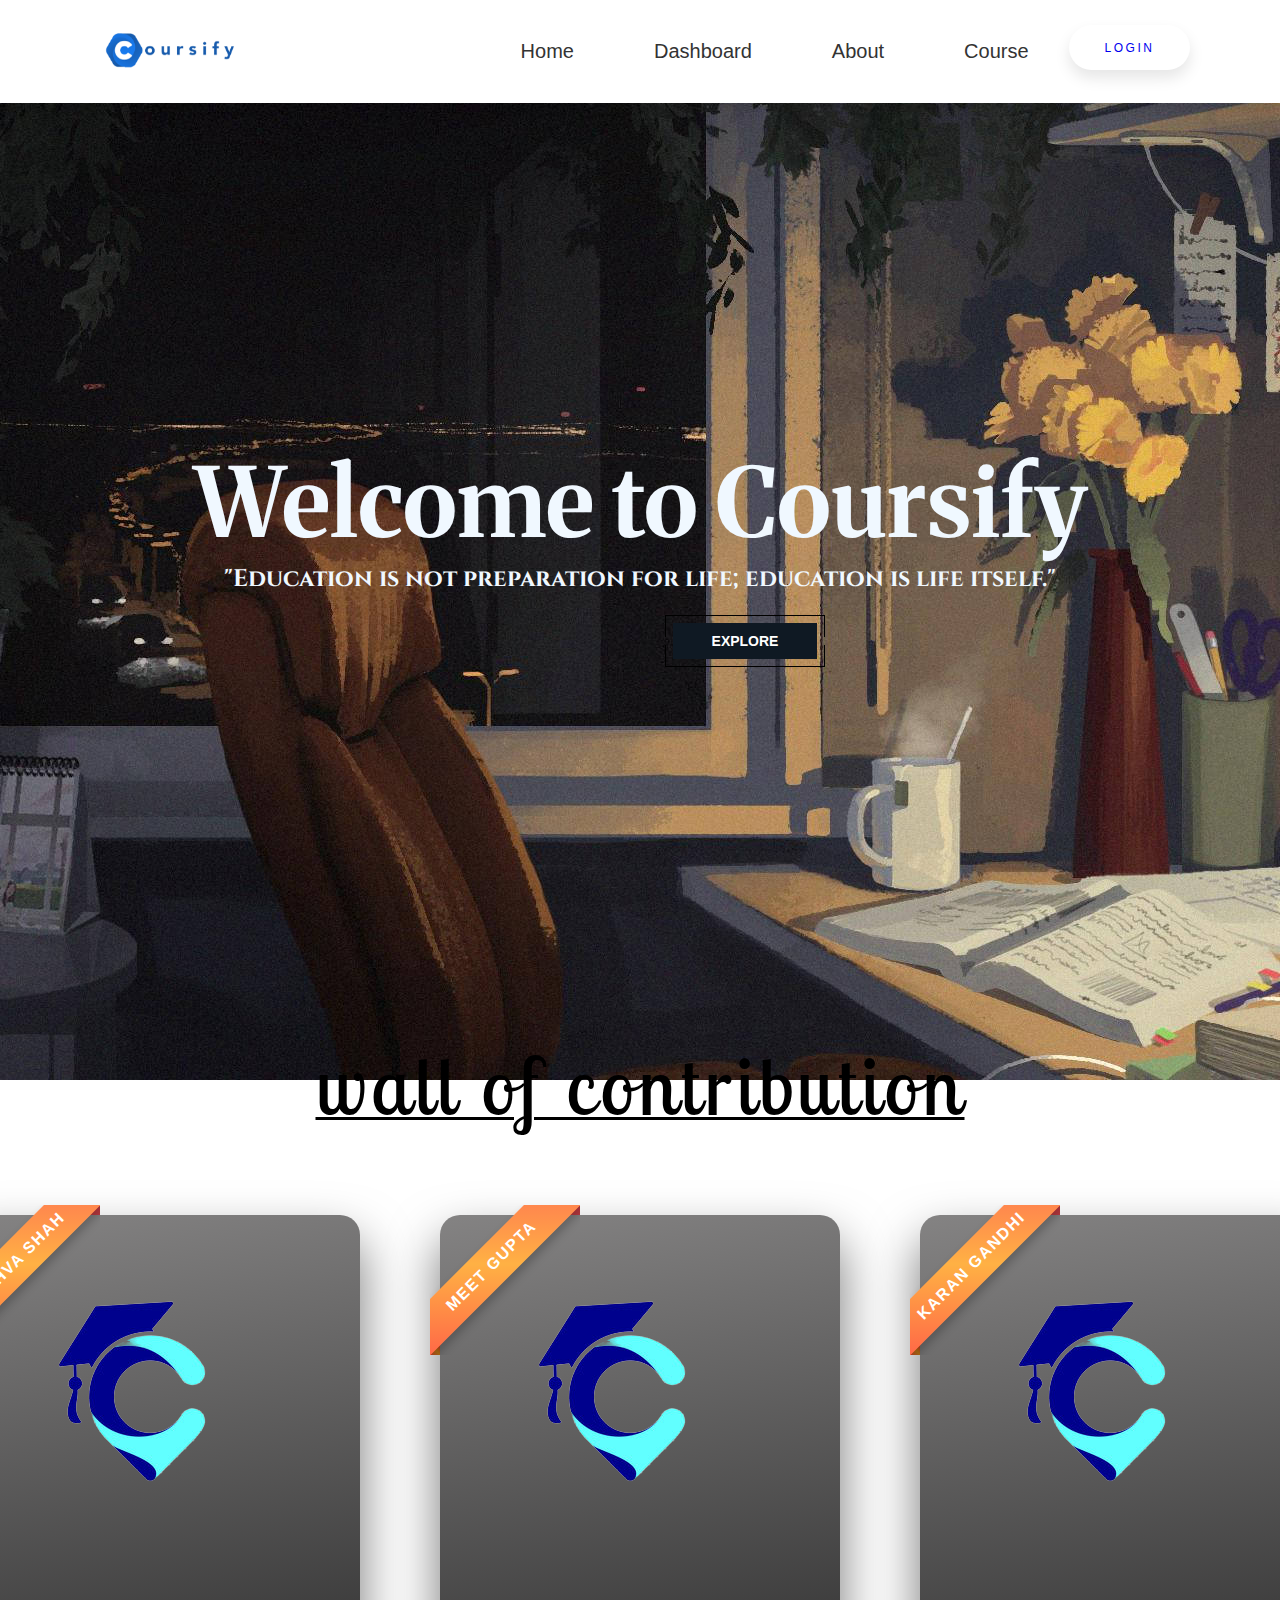
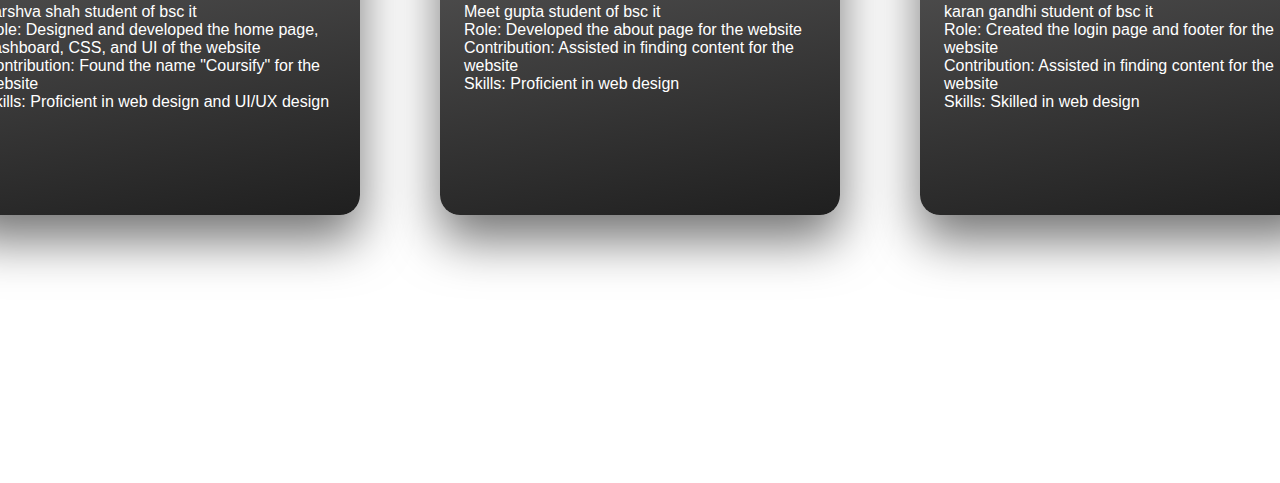
<file: coursify-main/aboutus.html>
<!DOCTYPE html>
<html lang="en">

<head>
    <meta charset="UTF-8">
    <meta http-equiv="X-UA-Compatible" content="IE=edge">
    <meta name="viewport" content="width=device-width, initial-scale=1.0">
    <title>About Us</title>
    <link rel="stylesheet" href="aboutus.css">
</head>

<body>
    <header>


        <a href="index.html" class="logo">
            <img src="cou2.png" alt="coursify-image" class="image">
        </a>

        <nav class="navbar">
            <ul>

                <li><a href="index.html">home</a></li>

                <li><a href="about.html">Dashboard</a></li>

                <li><a href="aboutus.html">about</a></li>

                <li><a href="index.html">course</a></li>

                <button class="login">
                    <a href="login.html">Login</a></button>

            </ul>
        </nav>

    </header>
    <div class="page">
        <div class="heading">
            <h1 style="color: aliceblue;">Welcome to Coursify</h1>
            <h3 style="color: aliceblue;">"Education is not preparation for life; education is life itself."</h3>

            <button class="button">
                <span class="button_lg">
                    <span class="button_sl"></span>
                    <span class="button_text"> <a href="#thirdpage"> explore </a></span>
                </span>
            </button>

        </div>
    </div>

    
    <div id="thirdpage" class="page page3">
        <h2 class="contri">wall of contribution</h2>
        <div class="container">

            <div class="container1">
                <div class="card_box1">
                    <img src="coursefy-removebg-preview.png" alt="contributor_image">
                    <p style="padding: 1.5rem;">parshva shah student of bsc it <br>
                        Role: Designed and developed the home page, dashboard, CSS, and UI of the website<br>
                        Contribution: Found the name "Coursify" for the website<br>
                        Skills: Proficient in web design and UI/UX design</p>
                    <span></span>
                </div>
            </div>

            <div class="container2">
                <div class="card_box2">
                    <img src="coursefy-removebg-preview.png" alt="contributor_image">
                    <p style="padding: 1.5rem;">Meet gupta student of bsc it <br>
                        Role: Developed the about page for the website <br>
                        Contribution: Assisted in finding content for the website <br>
                        Skills: Proficient in web design</p>
                    <span></span>
                </div>
            </div>

            <div class="container3">
                <div class="card_box3">
                    <img src="coursefy-removebg-preview.png" alt="contributor_image">
                    <p style="padding: 1.5rem;">karan gandhi student of bsc it <br> 
                        Role: Created the login page and footer for the website<br>
                        Contribution: Assisted in finding content for the website <br>
                        Skills: Skilled in  web design</p>
                    <span></span>
                </div>
            </div>

        </div>
        </div>
        <div id="extra page" class="page page4"></div>
    </div>
            
   

<!-- add footer here -->

</body>
</html>
</file>
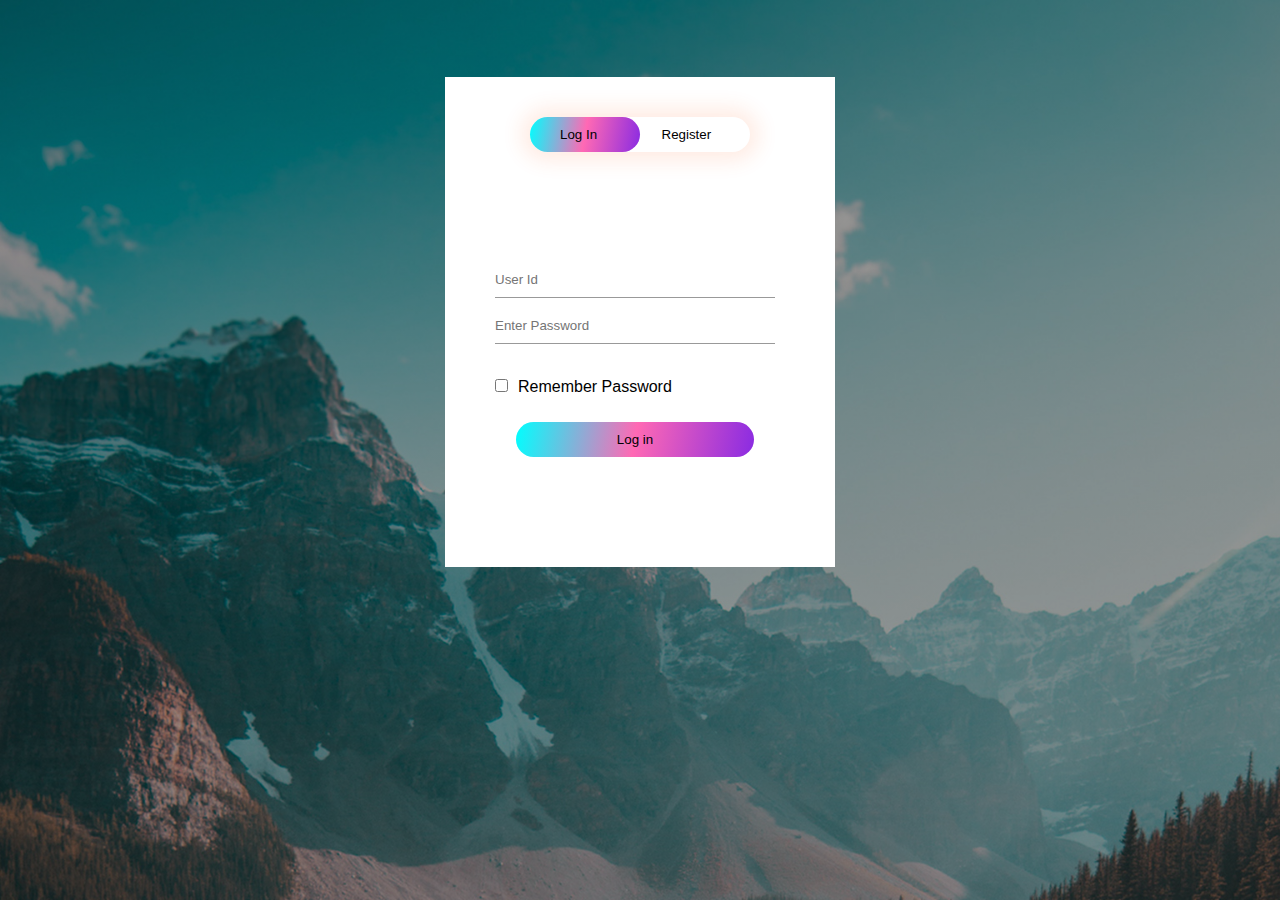
<file: coursify-main/login.html>
<html>

<head>
    <title> Coursify-login </title>
    <link rel="stylesheet" href="login.css">
</head>

<body>
    
    <div class="hero">
        <div class="form-box">
            <div class="button-box">
                <div id="btn"></div>
                <button type="button" class="toggle-btn" onclick="login()">Log In</button>
                <button type="button" class="toggle-btn" onclick="register()">Register</button>
            </div>
            
            <form id="login" class="input-group">
                <input type="text" class="inut-field" placeholder="User Id" required>
                <input type="text" class="inut-field" placeholder="Enter Password" required>
                <input type="checkbox" class="chech-box"><span>Remember Password</span>
                <button type="submit" class="submit-btn">Log in</button>
            </form>
            <form id="register" class="input-group">
                <input type="text" class="inut-field" placeholder="User Id" required>
                <input type="email" class="inut-field" placeholder="Email Id" required>
                <input type="text" class="inut-field" placeholder="Enter Password" required>
                <input type="checkbox" class="chech-box"><span>i agree to the terms & conditions </span>
                <button type="submit" class="submit-btn">Register</button>
            </form>
        </div>
    </div>

    <script>
        var x = document.getElementById("login")
        var y = document.getElementById("register")
        var z = document.getElementById("btn")

        function register() {
            x.style.left = "-400px";
            y.style.left = "50px";
            z.style.left = "110px";
        }
        function login() {
            x.style.left = "50px";
            y.style.left = "450px";
            z.style.left = "0";
        }

    </script>
</body>

</html>
</file>
<file: coursify-main/aboutus.css>
@import url("https://fonts.googleapis.com/css2?family=Merriweather:ital,wght@1,700&display=swap");
@import url("https://fonts.googleapis.com/css2?family=Cinzel:wght@500&display=swap");
@import url("https://fonts.googleapis.com/css2?family=Montserrat:wght@500&display=swap");
@import url("https://fonts.googleapis.com/css2?family=Lobster+Two:ital@1&display=swap");
* {
  margin: 0;
  padding: 0;
  box-sizing: border-box;
  font-family: Arial, Helvetica, sans-serif;
}

.page {
  height: 100vh;
}

/* background iamges :background.jpg
https://wallpapercave.com/wp/wp3474509.jpg
*/
body {
  width: 100%;
  height: 120vh;
  background: url("background.jpg") no-repeat;
  background-size: cover;
  background-position: center;
  z-index: -1;
}

header {
  position: static;
  top: 0;
  right: 0;
  left: 0;
  background: #fff;
  box-shadow: 0 5px 10px rgba(0, 0, 0, 0.1);
  padding: 0px 7%;
  display: flex;
  align-items: center;
  justify-content: space-between;
  z-index: 1;
}

.logo .image {
  height: 80px;
}

header .navbar ul {
  list-style: none;
  text-transform: capitalize;
}

header .navbar ul li {
  position: relative;
  float: left;
}

header .navbar ul li a {
  font-size: 20px;
  padding: 40px;
  color: #333;
  display: block;
  text-decoration: none;
}


.heading {
  color: #333;
  text-align: center;
  display: grid;
  z-index: 3;
  position: relative;
  top: 340px;
}

.heading h1 {
  font-size: 6rem;
  font-family: "Merriweather", serif;
}

.heading h3 {
  font-size: 1.5rem;
  font-family: "Cinzel", serif;
}

/*Login Button*/
.login {
  margin-top: 25px;
  padding: 1.3em 3em;
  font-size: 12px;
  text-transform: uppercase;
  letter-spacing: 2.5px;
  font-weight: 500;
  color: #000;
  background-color: #fff;
  border: none;
  border-radius: 45px;
  box-shadow: 0px 8px 15px rgba(0, 0, 0, 0.1);
  transition: all 0.3s ease 0s;
  cursor: pointer;
  outline: none;
}

.login:hover {
  background-color: #23c483;
  box-shadow: 0px 15px 20px rgba(46, 229, 157, 0.4);
  color: #fff;
  transform: translateY(-7px);
}

.login:active {
  transform: translateY(-1px);
}

.login a {
  text-decoration: none;
}

/*explore button*/
.button {
  -moz-appearance: none;
  -webkit-appearance: none;
  appearance: none;
  border: none;
  background: none;
  color: #0f1923;
  cursor: pointer;
  position: relative;
  padding: 8px;
  margin-bottom: 20px;
  text-transform: uppercase;
  font-weight: bold;
  font-size: 14px;
  transition: all 0.15s ease;
  width: 10rem;
  left: 665px;
  margin-top: 20px;
}

.button a {
  text-decoration: none;
  color: #ffffff;
}

.button::before,
.button::after {
  content: "";
  display: block;
  position: absolute;
  right: 0;
  left: 0;
  height: calc(50% - 5px);
  border: 1px solid #000000; /*to change*/
  transition: all 0.15s ease;
}

.button::before {
  top: 0;
  border-bottom-width: 0;
}

.button::after {
  bottom: 0;
  border-top-width: 0;
}

.button:active,
.button:focus {
  outline: none;
}

.button:active::before,
.button:active::after {
  right: 3px;
  left: 3px;
}

.button:active::before {
  top: 3px;
}

.button:active::after {
  bottom: 3px;
}

.button_lg {
  position: relative;
  display: block;
  padding: 10px 20px;
  color: #fff;
  background-color: #0f1923;
  overflow: hidden;
  box-shadow: inset 0px 0px 0px 1px transparent;
}

.button_lg::before {
  content: "";
  display: block;
  position: absolute;
  top: 0;
  left: 0;
  width: 2px;
  height: 2px;
  background-color: #0f1923;
}

.button_lg::after {
  content: "";
  display: block;
  position: absolute;
  right: 0;
  bottom: 0;
  width: 4px;
  height: 4px;
  background-color: #0f1923;
  transition: all 0.2s ease;
}

.button_sl {
  display: block;
  position: absolute;
  top: 0;
  bottom: -1px;
  left: -8px;
  width: 0;
  background-color: #ff4655; /*to change*/
  transform: skew(-15deg);
  transition: all 0.2s ease;
}

.button_text {
  position: relative;
}

.button:hover {
  color: #0f1923;
}

.button:hover .button_sl {
  width: calc(100% + 15px);
}

.button:hover .button_lg::after {
  background-color: #fff;
}

/* card */
.card {
  width: 90vw;
  height: 600px;
  transition: all 0.2s;
  position: relative;
  cursor: pointer;
  margin: 0 auto;
  z-index: 0;
  background-size: cover;
  background-position: center;
  top: 5rem;
}

.card-inner {
  width: inherit;
  height: inherit;
  background: rgba(13, 10, 10, 0.5); /*color of card*/
  box-shadow: 0 0 10px rgba(0, 0, 0, 0.25);
  -webkit-backdrop-filter: blur(10px);
          backdrop-filter: blur(10px);
  border-radius: 8px;
}

.circle {
  width: 100px;
  height: 100px;
  /* background: radial-gradient(#b0e633, #53ef7d); */
  background: radial-gradient(#B76E79, gold);
  border-radius: 50%;
  position: absolute;
}

.circle:nth-child(1) {
  top: -25px;
  left: -25px;
}

.circle:nth-child(2) {
  bottom: -25px;
  right: -25px;
}

.page2 {
  background: url("https://image.freepik.com/free-photo/white-cloth-background-texture-grooved-white-fabric-abstract_3236-329.jpg") no-repeat;
  background-size: cover;
  background-position: center;
  z-index: -1;
}

/*inside card */
.img {
  position: relative;
  justify-content: center;
  align-items: center;
  height: 600px;
  bottom: 170px;
  right: 100px;
}

.content {
  position: relative;
  z-index: 2;
  display: grid;
  bottom: 70%;
  line-height: 2rem;
}

.content h2, p {
  color: white;
}

.txt {
  position: relative;
  text-align: center;
}

.content h2 {
  font-size: 3rem;
  position: relative;
  bottom: 720px; /*to change bottom of about coursify*/
  left: 200px; /*to change left of about coursify*/
  font-family: "Cinzel", serif;
}

.content p {
  position: relative;
  bottom: 680px;
  width: 850px;
  left: 450px;
  font-size: 1.5rem;
  font-family: "Montserrat", sans-serif;
}

/*contributions*/
.contri {
  display: flex;
  justify-content: center;
  font-size: 5rem;
  margin: 0;
  -webkit-text-decoration: 3px underline;
          text-decoration: 3px underline;
  padding-top: 2rem;
  letter-spacing: 5px;
  font-family: "Lobster Two", cursive;
  color: black;
  font-weight: 500;
}

.page3 {
  background: url("https://image.freepik.com/free-photo/white-cloth-background-texture-grooved-white-fabric-abstract_3236-329.jpg") no-repeat;
  background-size: cover;
  background-position: center;
  z-index: -1;
}

/*cards*/
.container {
  display: flex;
  justify-content: center;
  align-items: center;
  padding: 0 auto; /*may cchange*/
  margin: 0%;
  font-family: "Cinzel", serif;
}

.container1 {
  display: flex;
  align-items: center;
  justify-content: left;
  position: relative;
  z-index: 0;
}

.card_box1 {
  width: 400px;
  height: 600px;
  border-radius: 20px;
  background: linear-gradient(170deg, rgba(58, 56, 56, 0.623) 0%, rgb(31, 31, 31) 100%);
  position: relative;
  box-shadow: 0 25px 50px rgba(0, 0, 0, 0.55);
  cursor: pointer;
  transition: all 0.3s;
}

.card_box1:hover {
  transform: scale(0.9);
}

.card_box1 span {
  position: absolute;
  overflow: hidden;
  width: 150px;
  height: 150px;
  top: -10px;
  left: -10px;
  display: flex;
  align-items: center;
  justify-content: center;
}

.card_box1 span::before {
  content: "Parshva Shah";
  position: absolute;
  width: 150%;
  height: 40px;
  background-image: linear-gradient(45deg, #ff6547 0%, #ffb144 51%, #ff7053 100%);
  transform: rotate(-45deg) translateY(-20px);
  display: flex;
  align-items: center;
  justify-content: center;
  color: #fff;
  font-weight: 600;
  letter-spacing: 0.1em;
  text-transform: uppercase;
  box-shadow: 0 5px 10px rgba(0, 0, 0, 0.23);
}

.card_box1 span::after {
  content: "";
  position: absolute;
  width: 10px;
  bottom: 0;
  left: 0;
  height: 10px;
  z-index: -1;
  box-shadow: 140px -140px #cc3f47;
  background-image: linear-gradient(45deg, #FF512F 0%, #F09819 51%, #FF512F 100%);
}

.container2 {
  display: flex;
  align-items: center;
  justify-content: center;
  padding: 5rem 5rem; /*may change*/
  position: relative;
  z-index: 0;
}

.card_box2 {
  width: 400px;
  height: 600px;
  border-radius: 20px;
  background: linear-gradient(170deg, rgba(58, 56, 56, 0.623) 0%, rgb(31, 31, 31) 100%);
  position: relative;
  box-shadow: 0 25px 50px rgba(0, 0, 0, 0.55);
  cursor: pointer;
  transition: all 0.3s;
}

.card_box2:hover {
  transform: scale(0.9);
}

.card_box2 span {
  position: absolute;
  overflow: hidden;
  width: 150px;
  height: 150px;
  top: -10px;
  left: -10px;
  display: flex;
  align-items: center;
  justify-content: center;
}

.card_box2 span::before {
  content: "Meet Gupta";
  position: absolute;
  width: 150%;
  height: 40px;
  background-image: linear-gradient(45deg, #ff6547 0%, #ffb144 51%, #ff7053 100%);
  transform: rotate(-45deg) translateY(-20px);
  display: flex;
  align-items: center;
  justify-content: center;
  color: #fff;
  font-weight: 600;
  letter-spacing: 0.1em;
  text-transform: uppercase;
  box-shadow: 0 5px 10px rgba(0, 0, 0, 0.23);
}

.card_box2 span::after {
  content: "";
  position: absolute;
  width: 10px;
  bottom: 0;
  left: 0;
  height: 10px;
  z-index: -1;
  box-shadow: 140px -140px #cc3f47;
  background-image: linear-gradient(45deg, #FF512F 0%, #F09819 51%, #FF512F 100%);
}

.container3 {
  display: flex;
  align-items: center;
  justify-content: right;
  position: relative;
  z-index: 0;
}

.card_box3 {
  width: 400px;
  height: 600px;
  border-radius: 20px;
  background: linear-gradient(170deg, rgba(58, 56, 56, 0.623) 0%, rgb(31, 31, 31) 100%);
  position: relative;
  box-shadow: 0 25px 50px rgba(0, 0, 0, 0.55);
  cursor: pointer;
  transition: all 0.3s;
}

.card_box3:hover {
  transform: scale(0.9);
}

.card_box3 span {
  position: absolute;
  overflow: hidden;
  width: 150px;
  height: 150px;
  top: -10px;
  left: -10px;
  display: flex;
  align-items: center;
  justify-content: center;
}

.card_box3 span::before {
  content: "Karan Gandhi";
  position: absolute;
  width: 150%;
  height: 40px;
  background-image: linear-gradient(45deg, #ff6547 0%, #ffb144 51%, #ff7053 100%);
  transform: rotate(-45deg) translateY(-20px);
  display: flex;
  align-items: center;
  justify-content: center;
  color: #fff;
  font-weight: 600;
  letter-spacing: 0.1em;
  text-transform: uppercase;
  box-shadow: 0 5px 10px rgba(0, 0, 0, 0.23);
}

.card_box3 span::after {
  content: "";
  position: absolute;
  width: 10px;
  bottom: 0;
  left: 0;
  height: 10px;
  z-index: -1;
  box-shadow: 140px -140px #cc3f47;
  background-image: linear-gradient(45deg, #FF512F 0%, #F09819 51%, #FF512F 100%);
}

/* page4 and footer */
.page4 {
  background: url("https://image.freepik.com/free-photo/white-cloth-background-texture-grooved-white-fabric-abstract_3236-329.jpg") no-repeat;
  background-size: cover;
  background-position: center;
  z-index: -1;
  max-height: 20vh;
}/*# sourceMappingURL=aboutus.css.map */
</file>
<file: coursify-main/login.css>
* {
  margin: 0;
  padding: 0;
  font-family: sans-serif;
}

.hero {
  height: 100%;
  width: 100%;
  background-image: linear-gradient(rgba(0, 0, 0, 0.4), rgba(0, 0, 0, 0.4)), url(banner.jpg);
  background-position: center;
  background-size: cover;
  position: absolute;
}

.form-box {
  width: 380px;
  height: 480px;
  position: relative;
  margin: 6% auto;
  background: #fff;
  padding: 5px;
  overflow: hidden;
}

.button-box {
  width: 220px;
  margin: 35px auto;
  position: relative;
  box-shadow: 0 0 20px 9px rgba(255, 97, 36, 0.1215686275);
  border-radius: 30px;
}

.toggle-btn {
  padding: 10px 30px;
  cursor: pointer;
  background: transparent;
  border: 0;
  outline: none;
  position: relative;
}

#btn {
  top: 0;
  left: 0;
  position: absolute;
  width: 110px;
  height: 100%;
  background: linear-gradient(280deg, blueviolet, hotpink, cyan);
  border-radius: 30px;
  transition: 0.5s;
}

.social-icon {
  margin: 30px auto;
  text-align: center;
}

.social-icon img {
  width: 30px;
  margin: 0 12px;
  box-shadow: 0 0 20px 0 rgba(127, 127, 127, 0.2392156863);
  cursor: pointer;
  border-radius: 50%;
}

.input-group {
  top: 180px;
  position: absolute;
  width: 280px;
  transition: 0.5s;
}

.inut-field {
  width: 100%;
  padding: 10px 0;
  margin: 5px 0;
  border-left: 0;
  border-top: 0;
  border-right: 0;
  border-bottom: 1px solid #999;
  outline: none;
  background: transparent;
}

.submit-btn {
  width: 85%;
  padding: 10px 30px;
  cursor: pointer;
  display: block;
  margin: auto;
  background: linear-gradient(280deg, blueviolet, hotpink, cyan);
  border: 0;
  outline: none;
  border-radius: 30px;
}

.chech-box {
  margin: 30px 10px 30px 0;
}

.span {
  color: #777;
  font-size: 12px;
  bottom: 68px;
  position: absolute;
}

#login {
  left: 50px;
}

#register {
  left: 450px;
}/*# sourceMappingURL=login.css.map */
</file>
